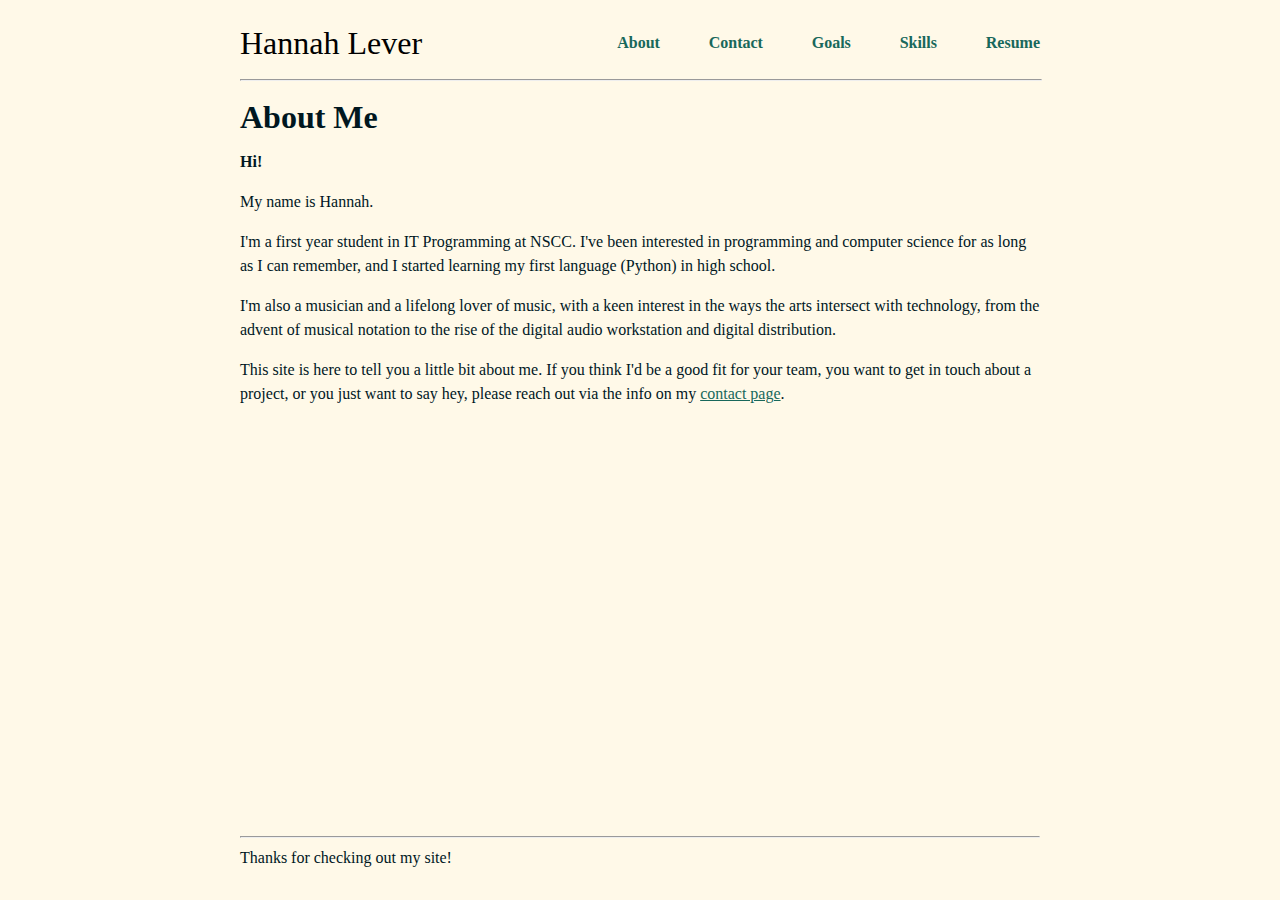
<file: index.html>
<!DOCTYPE html>
<!--
Author: Hannah Lever
Desc: About/landing page
-->
<html lang="en">
    <head>
        <meta charset="UTF-8">
        <meta name="viewport" content="width=device-width, initial-scale=1">
        <title>About</title>
        <link rel="stylesheet" href="layout.css">
        <link rel="stylesheet" href="styles.css">
    </head>
    <body>
        <header>
            <a id="site-title" href="index.html">Hannah Lever</a>
            <nav>
                <ul>
                    <li><a href="index.html">About</a></li>
                    <li><a href="contact.html">Contact</a></li>
                    <li><a href="goals.html">Goals</a></li>
                    <li><a href="skills.html">Skills</a></li>
                    <li><a href="resume.html">Resume</a></li>
                </ul>
            </nav>
            <hr>
        </header>
        <main>
            <h1>About Me</h1>
            <p><strong>Hi!</strong></p>
            <p>My name is Hannah.</p>
            <p>
                I'm a first year student in IT Programming at NSCC.
                I've been interested in programming and computer science for as long as
                I can remember, and I started learning my first language (Python) 
                in high school.
            </p>
            <p>
                I'm also a musician and a lifelong lover of music, with a keen interest
                in the ways the arts intersect with technology, from the advent of
                musical notation to the rise of the digital audio workstation and
                digital distribution.
            </p>
            <p>
                This site is here to tell you a little bit about me. If you think I'd be
                a good fit for your team, you want to get in touch about a project, or 
                you just want to say hey, please reach out via the info on my
                <a href="contact.html">contact page</a>.
            </p>
        </main>
        <footer>
            <hr>
            Thanks for checking out my site!
        </footer>
    </body>
</html>
</file>
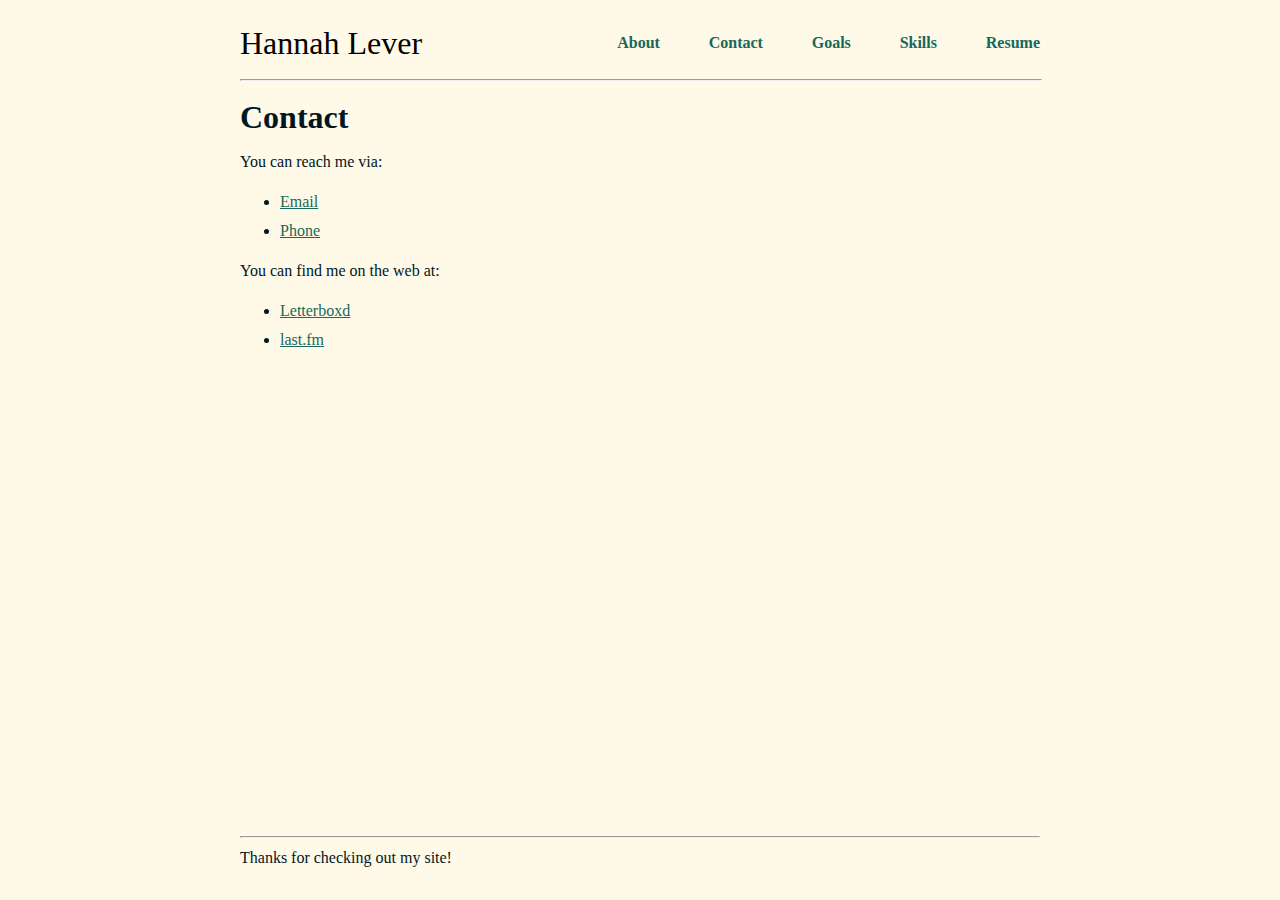
<file: contact.html>
<!DOCTYPE html>
<!--
Author: Hannah Lever
Desc: contact page
-->
<html lang="en">
    <head>
        <meta charset="UTF-8">
        <meta name="viewport" content="width=device-width, initial-scale=1">
        <title>Contact</title>
        <link rel="stylesheet" href="layout.css">
        <link rel="stylesheet" href="styles.css">
    </head>
    <body>
        <header>
            <a id="site-title" href="index.html">Hannah Lever</a>
            <nav>
                <ul>
                    <li><a href="index.html">About</a></li>
                    <li><a href="contact.html">Contact</a></li>
                    <li><a href="goals.html">Goals</a></li>
                    <li><a href="skills.html">Skills</a></li>
                    <li><a href="resume.html">Resume</a></li>
                </ul>
            </nav>
            <hr>
        </header>
        <main>
            <h1>Contact</h1>
            <p>You can reach me via:</p>
            <ul>
                <li><a href="mailto:w0481153@nscc.ca">Email</a></li>
                <li><a href="tel:5555555">Phone</a></li>
            </ul>
            <p>You can find me on the web at:</p>
            <ul>
                <li><a href="https://letterboxd.com/anewlow/">Letterboxd</a></li>
                <li><a href="https://www.last.fm/user/A_New_Low">last.fm</a></li>
            </ul>
        </main>
        <footer>
            <hr>
            Thanks for checking out my site!
        </footer>
    </body>
</html>
</file>
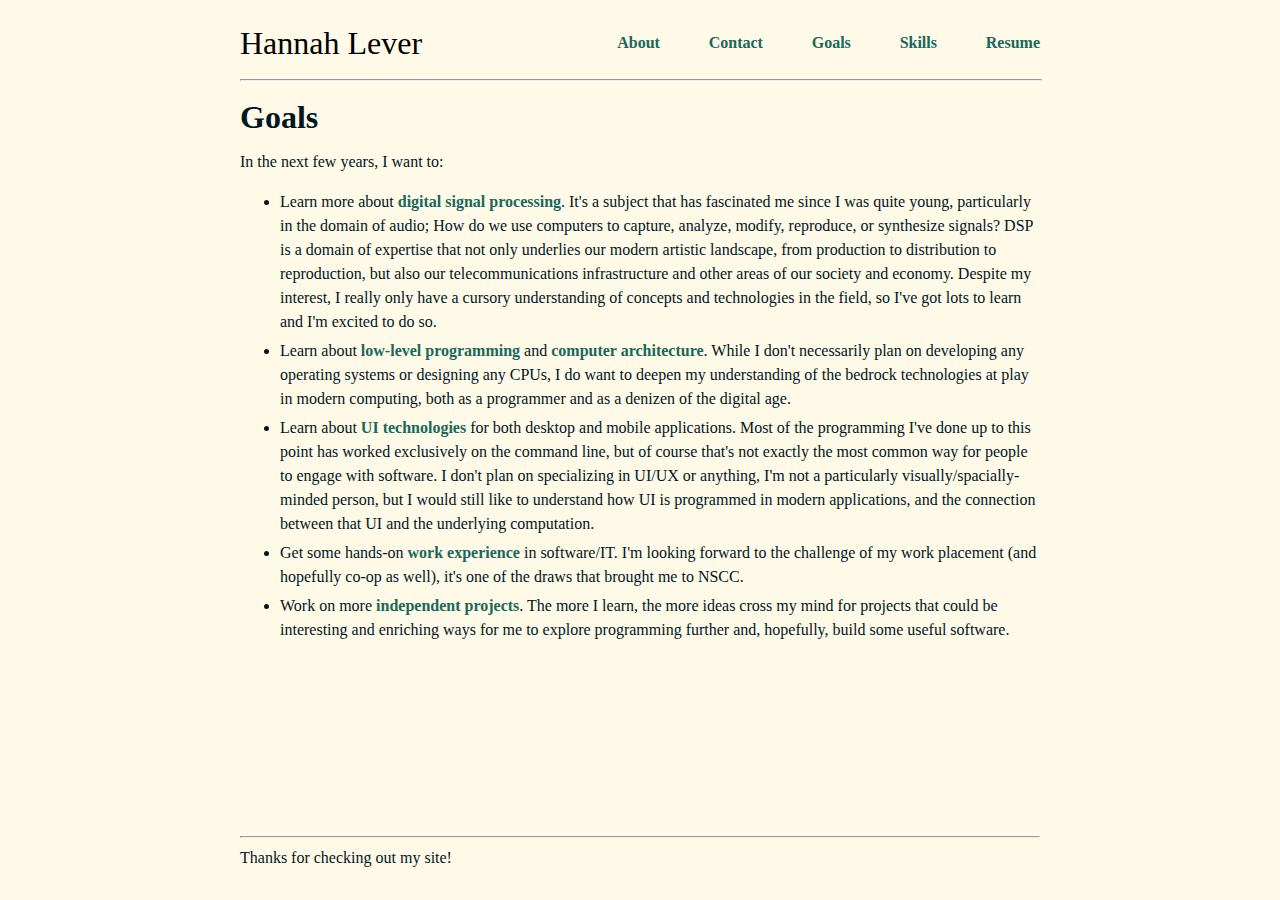
<file: goals.html>
<!DOCTYPE html>
<!--
Author: Hannah Lever
Desc: goals page
-->
<html lang="en">
    <head>
        <meta charset="UTF-8">
        <meta name="viewport" content="width=device-width, initial-scale=1">
        <title>Goals</title>
        <link rel="stylesheet" href="layout.css">
        <link rel="stylesheet" href="styles.css">
    </head>
    <body>
        <header>
            <a id="site-title" href="index.html">Hannah Lever</a>
            <nav>
                <ul>
                    <li><a href="index.html">About</a></li>
                    <li><a href="contact.html">Contact</a></li>
                    <li><a href="goals.html">Goals</a></li>
                    <li><a href="skills.html">Skills</a></li>
                    <li><a href="resume.html">Resume</a></li>
                </ul>
            </nav>
            <hr>
        </header>
        <main>
            <h1>Goals</h1>
            <p>In the next few years, I want to:</p>
            <ul>
                <li>
                    Learn more about <mark>digital signal processing</mark>.
                    It's a subject that has fascinated me since I was quite young, 
                    particularly in the domain of audio; How do we use computers to
                    capture, analyze, modify, reproduce, or synthesize signals? DSP is
                    a domain of expertise that not only underlies our modern artistic
                    landscape, from production to distribution to reproduction, but
                    also our telecommunications infrastructure and other areas of
                    our society and economy. Despite my interest, I really only have
                    a cursory understanding of concepts and technologies in the field,
                    so I've got lots to learn and I'm excited to do so.
                </li>
                <li>
                    Learn about <mark>low-level programming</mark> and <mark>computer
                    architecture</mark>. While I don't necessarily plan on developing
                    any operating systems or designing any CPUs, I do want to deepen 
                    my understanding of the bedrock technologies at play in modern
                    computing, both as a programmer and as a denizen of the digital age.
                </li>
                <li>
                    Learn about <mark>UI technologies</mark> for both desktop and
                    mobile applications. Most of the programming I've done up to this
                    point has worked exclusively on the command line, but of course
                    that's not exactly the most common way for people to engage with
                    software. I don't plan on specializing in UI/UX or anything, I'm
                    not a particularly visually/spacially-minded person, but I would
                    still like to understand how UI is programmed in modern applications,
                    and the connection between that UI and the underlying computation.
                </li>
                <li>
                    Get some hands-on <mark>work experience</mark> in software/IT. 
                    I'm looking forward to the challenge of my work placement 
                    (and hopefully co-op as well),
                    it's one of the draws that brought me to NSCC.
                </li>
                <li>
                    Work on more <mark>independent projects</mark>. The more I learn,
                    the more ideas cross my mind for projects that could be interesting
                    and enriching ways for me to explore programming further and,
                    hopefully, build some useful software. 
                </li>
            </ul>
        </main>
        <footer>
            <hr>
            Thanks for checking out my site!
        </footer>
    </body>
</html>
</file>
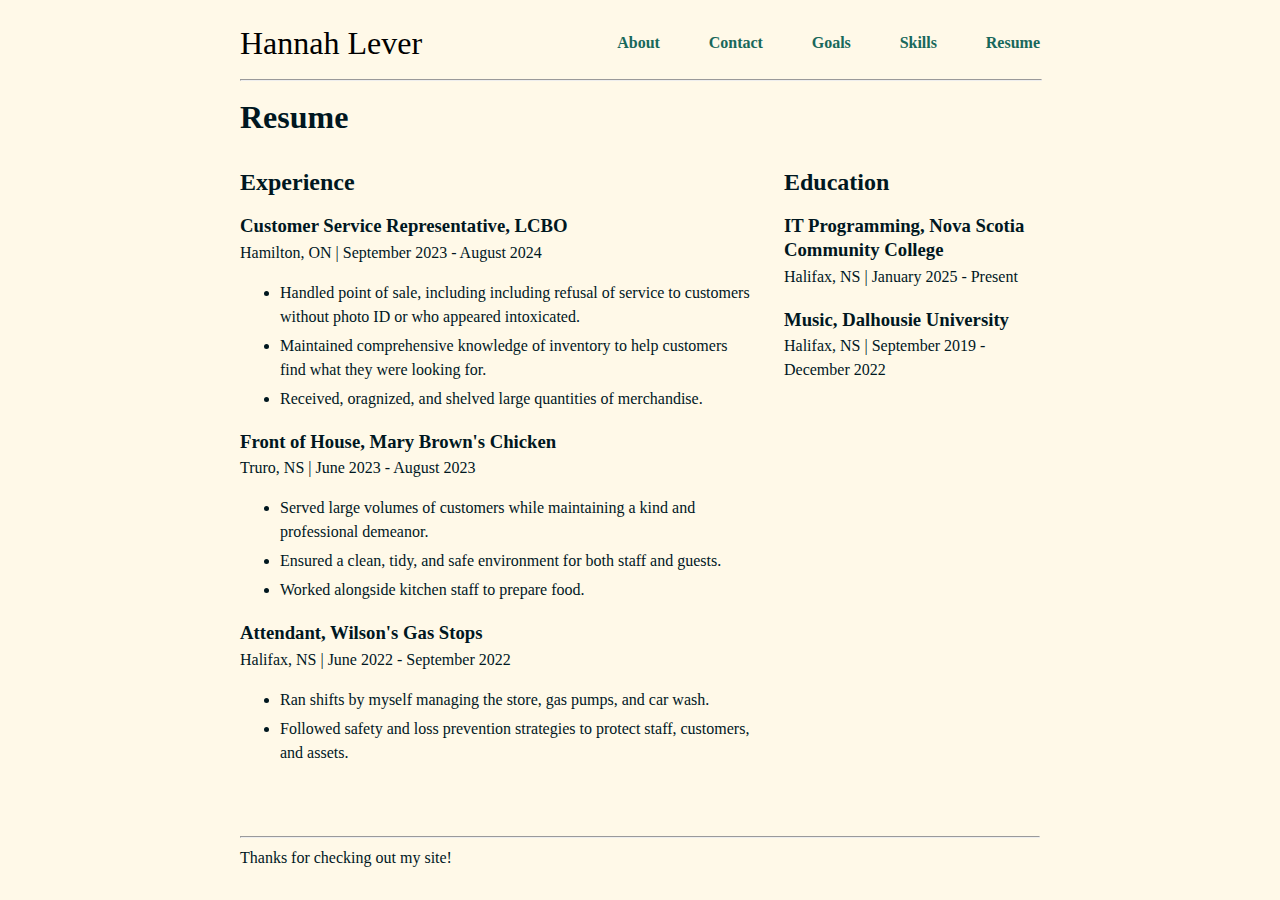
<file: resume.html>
<!DOCTYPE html>
<!--
Author: Hannah Lever
Desc: resume page
-->
<html lang="en">
    <head>
        <meta charset="UTF-8">
        <meta name="viewport" content="width=device-width, initial-scale=1">
        <title>Resume</title>
        <link rel="stylesheet" href="layout.css">
        <link rel="stylesheet" href="styles.css">
    </head>
    <body>
        <header>
            <a id="site-title" href="index.html">Hannah Lever</a>
            <nav>
                <ul>
                    <li><a href="index.html">About</a></li>
                    <li><a href="contact.html">Contact</a></li>
                    <li><a href="goals.html">Goals</a></li>
                    <li><a href="skills.html">Skills</a></li>
                    <li><a href="resume.html">Resume</a></li>
                </ul>
            </nav>
            <hr>
        </header>
        <main id="resume">
            <h1>Resume</h1>
            <section id="experience">
                <h2>Experience</h2>
                <section>
                    <h3>Customer Service Representative, LCBO</h3>
                    <p class="subhead">Hamilton, ON | September 2023 - August 2024</p>
                    <ul>
                        <li>
                            Handled point of sale, including including refusal of service to customers without
                            photo ID or who appeared intoxicated.
                        </li>
                        <li>Maintained comprehensive knowledge of inventory to help customers find what they were looking for.</li>
                        <li>Received, oragnized, and shelved large quantities of merchandise.</li>
                    </ul>
                </section>
                <section>
                    <h3>Front of House,  Mary Brown's Chicken</h3>
                    <p class="subhead">Truro, NS | June 2023 - August 2023</p>
                    <ul>
                        <li>Served large volumes of customers while maintaining a kind and professional demeanor.</li>
                        <li>Ensured a clean, tidy, and safe environment for both staff and guests.</li>
                        <li>Worked alongside kitchen staff to prepare food.</li>
                    </ul>
                </section>
                <section>
                    <h3>Attendant, Wilson's Gas Stops</h3>
                    <p class="subhead">Halifax, NS | June 2022 - September 2022 </p>
                    <ul>
                        <li>Ran shifts by myself managing the store, gas pumps, and car wash.</li>
                        <li>Followed safety and loss prevention strategies to protect staff, customers, and assets.</li>
                    </ul>
                </section>
            </section>
            <section id="education">
                <h2>Education</h2>
                <section>
                    <h3>IT Programming, Nova Scotia Community College</h3>
                    <p class="subhead">Halifax, NS | January 2025 - Present</p>
                </section>
                <section>
                    <h3>Music, Dalhousie University</h3>
                    <p class="subhead">Halifax, NS | September 2019 - December 2022</p>
                </section>
            </section>
        </main>
        <footer>
            <hr>
            Thanks for checking out my site!
        </footer>
    </body>
</html>
</file>
<file: layout.css>
@charset "UTF-8";
/* 
Author: Hannah Lever
Desc: Portfolio layout
*/

/* Body styles */
body {
    display: grid;
    grid-template-rows: auto 1fr auto;

    margin: 25px 25px;
    min-height: 95vh;
}

/* Header styles */
#site-title {
    display: block;
    margin: auto;
    text-align: center;
}

nav > ul {
    padding: 0px;
    display: flex;
    align-items: center;
    justify-content: space-between;
}

/* Misc styles */
main > h1:first-child {
    margin-top: 0.5em;
}

.subhead {
    margin-top: -1em;
}

main li {
    margin: 5px 0px;
}

/* Medium wide layout */
@media screen and (min-width: 600px) {
    body {
        margin: 15px 5vw;
    }
    
    header {
        display: grid;
        grid-template-columns: auto auto;
        grid-template-rows: auto auto;
    }

    #site-title {
        margin: auto 0px;
        text-align: left;
    }

    nav > ul {
        align-items: end;
    }

    header > hr {
        grid-row: 2;
        grid-column: span 2;
        width: 100%;
    }

    #resume {
        display: grid;
        grid-template-rows: auto 1fr;
        grid-template-columns: 2fr 1fr;
        column-gap: 2em;
    }

    #resume > h1:first-child {
        grid-column: span 2;
    } 
}

/* Full wide layout */
@media screen and (min-width: 890px) {
    body {
        max-width: 800px;
        margin: 15px auto;
    }
}
</file>
<file: styles.css>
@charset "UTF-8";
/*
Author: Hannah Lever
Desc: Portfolio styling
*/

/* Body styles */
body {
    font-family: Georgia, 'Times New Roman', serif;
    color: #00171F;
    line-height: 1.5em;
    
    background-color: #fff9e8;
}

/* Header Styles */
#site-title {
    font-size: 2em;
    color: black;
}

header a {
    text-decoration: none;
}

nav > ul {
    list-style: none;
    font-weight: bold;
}

/* Misc styles */
a {
    color: #18685b;
}

mark {
    background-color: transparent;
    color: #18685b;
    font-weight: bold;
}
</file>
